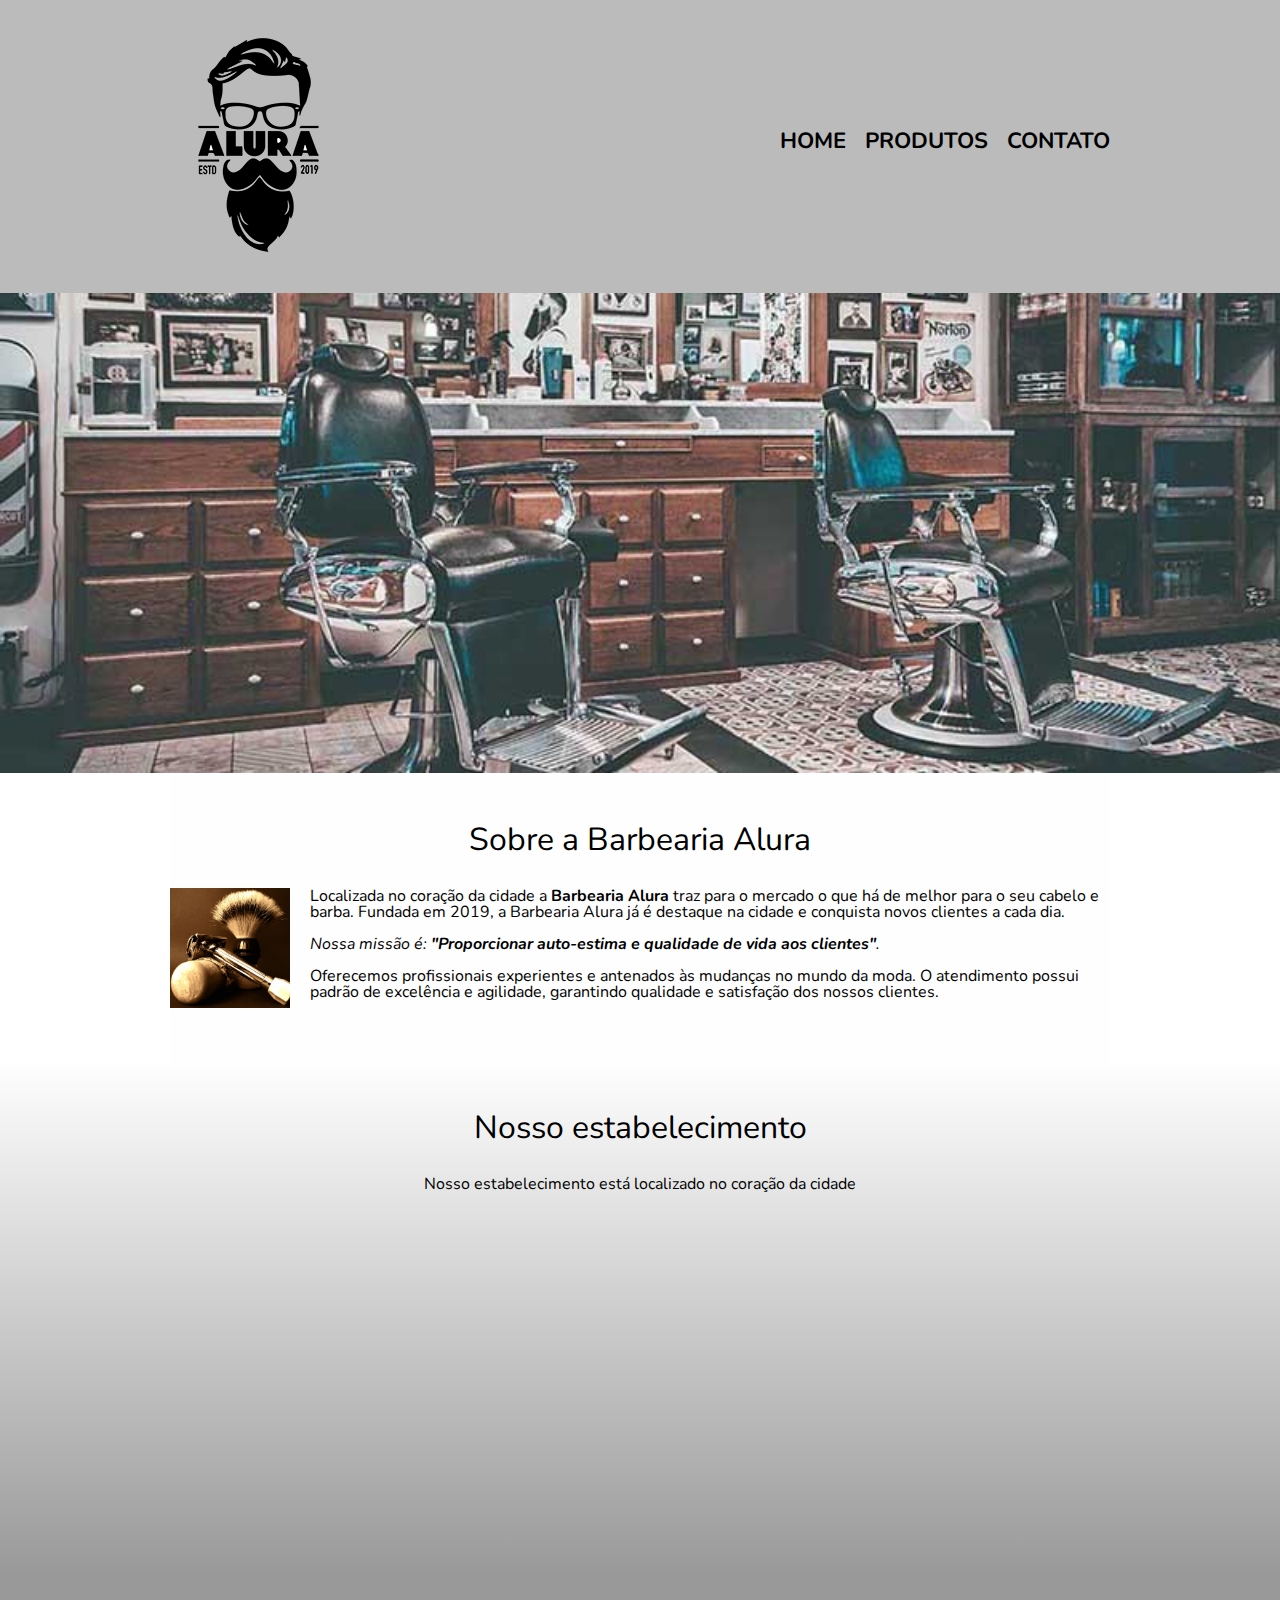
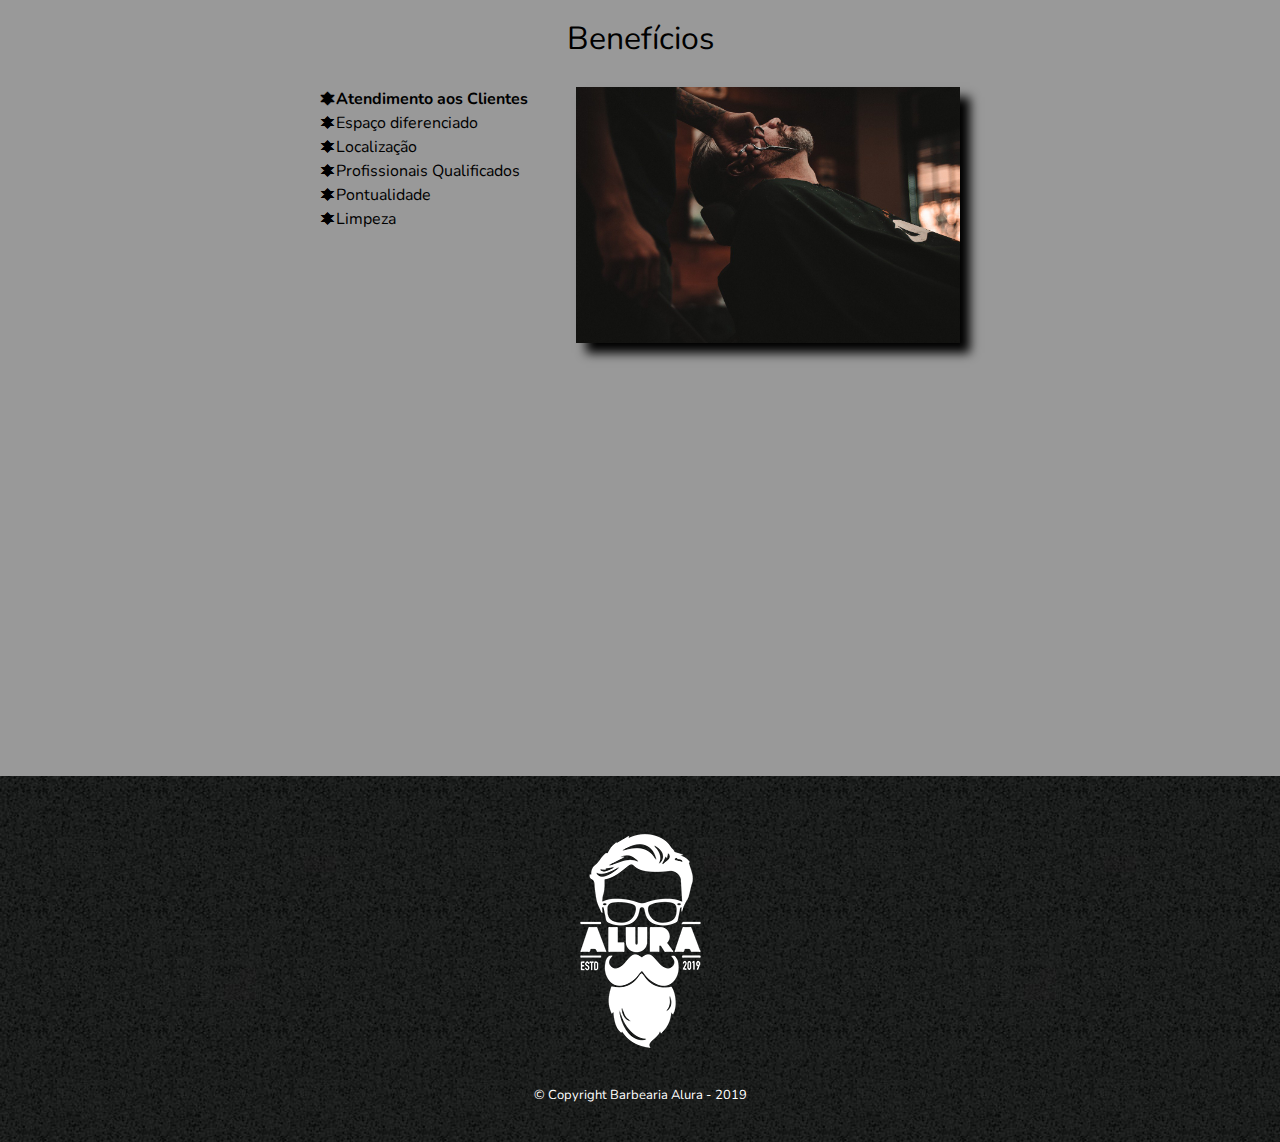
<file: index.html>
<!DOCTYPE html>
<html lang="pt-br">
  <head>
    <meta charset="UTF-8" />
    <meta name="viewport" content="width=device-width">
    <title>Barbearia Alura</title>
    <link rel="stylesheet" href="./CSS/reset.css" />
    <link rel="stylesheet" href="./CSS/style.css" />
    <link
      href="https://fonts.googleapis.com/css2?family=Nunito:wght@400;600;800&display=swap"
      rel="stylesheet"
    />
  </head>

  <body>
    <header>
      <div class="caixa">
        <h1><img src="./images/logo.png" alt="logomarca" /></h1>
        <nav>
          <ul>
            <li><a href="index.html">Home</a></li>
            <li><a href="produtos.html">Produtos</a></li>
            <li><a href="contato.html">Contato</a></li>
          </ul>
        </nav>
      </div>
    </header>

    <img class="banner" src="./images/banner.jpg" alt="Barbearia" />

    <main>
      <section class="principal">
        <h2 class="titulo-principal">Sobre a Barbearia Alura</h2>
        <img
          class="utensilios"
          src="./images/utensilios.jpg"
          alt="Utensilios de um barbeiro"
        />
        <p>
          Localizada no coração da cidade a
          <strong>Barbearia Alura</strong> traz para o mercado o que há de
          melhor para o seu cabelo e barba. Fundada em 2019, a Barbearia Alura
          já é destaque na cidade e conquista novos clientes a cada dia.
        </p>
        <p id="missao">
          <em
            >Nossa missão é:
            <strong
              >"Proporcionar auto-estima e qualidade de vida aos
              clientes"</strong
            >.</em
          >
        </p>
        <p>
          Oferecemos profissionais experientes e antenados às mudanças no mundo
          da moda. O atendimento possui padrão de excelência e agilidade,
          garantindo qualidade e satisfação dos nossos clientes.
        </p>
      </section>

      <section class="mapa">
        <h3 class="titulo-principal">Nosso estabelecimento</h3>
        <p>Nosso estabelecimento está localizado no coração da cidade</p>
        <div class="mapa-conteudo">
          <iframe
            src="https://www.google.com/maps/embed?pb=!1m18!1m12!1m3!1d5170.959634761075!2d-46.63234693427305!3d-23.58924328713753!2m3!1f0!2f0!3f0!3m2!1i1024!2i768!4f13.1!3m3!1m2!1s0x94ce5a2b2ed7f3a1%3A0xab35da2f5ca62674!2sCaelum%20-%20Escola%20de%20Tecnologia!5e0!3m2!1spt-BR!2sbr!4v1610918507209!5m2!1spt-BR!2sbr"
            width="100%"
            height="300"
            frameborder="0"
            style="border: 0"
            allowfullscreen=""
            aria-hidden="false"
            tabindex="0"
          ></iframe>
        </div>
      </section>

      <section class="beneficios">
        <h3 class="titulo-principal">Benefícios</h3>

        <div class="conteudo-beneficios">
          <ul class="lista-beneficios">
            <li class="itens">Atendimento aos Clientes</li>
            <li class="itens">Espaço diferenciado</li>
            <li class="itens">Localização</li>
            <li class="itens">Profissionais Qualificados</li>
            <li class="itens">Pontualidade</li>
            <li class="itens">Limpeza</li>
          </ul><img class="imagem-beneficios" src="./images/beneficios.jpg" alt="Beneficios"/>
        </div>

        <div class="video">
          <iframe
            width="100%"
            height="315"
            src="https://www.youtube.com/embed/wcVVXUV0YUY"
            frameborder="0"
            allow="accelerometer; autoplay; encrypted-media; gyroscope; picture-in-picture"
            allowfullscreen
          ></iframe>
        </div>

      </section>
    </main>

    <footer>
      <img src="./images/logo-branco.png" alt="logomarca branca" />
      <p class="copyright">&copy; Copyright Barbearia Alura - 2019</p>
    </footer>
  </body>
</html>
</file>
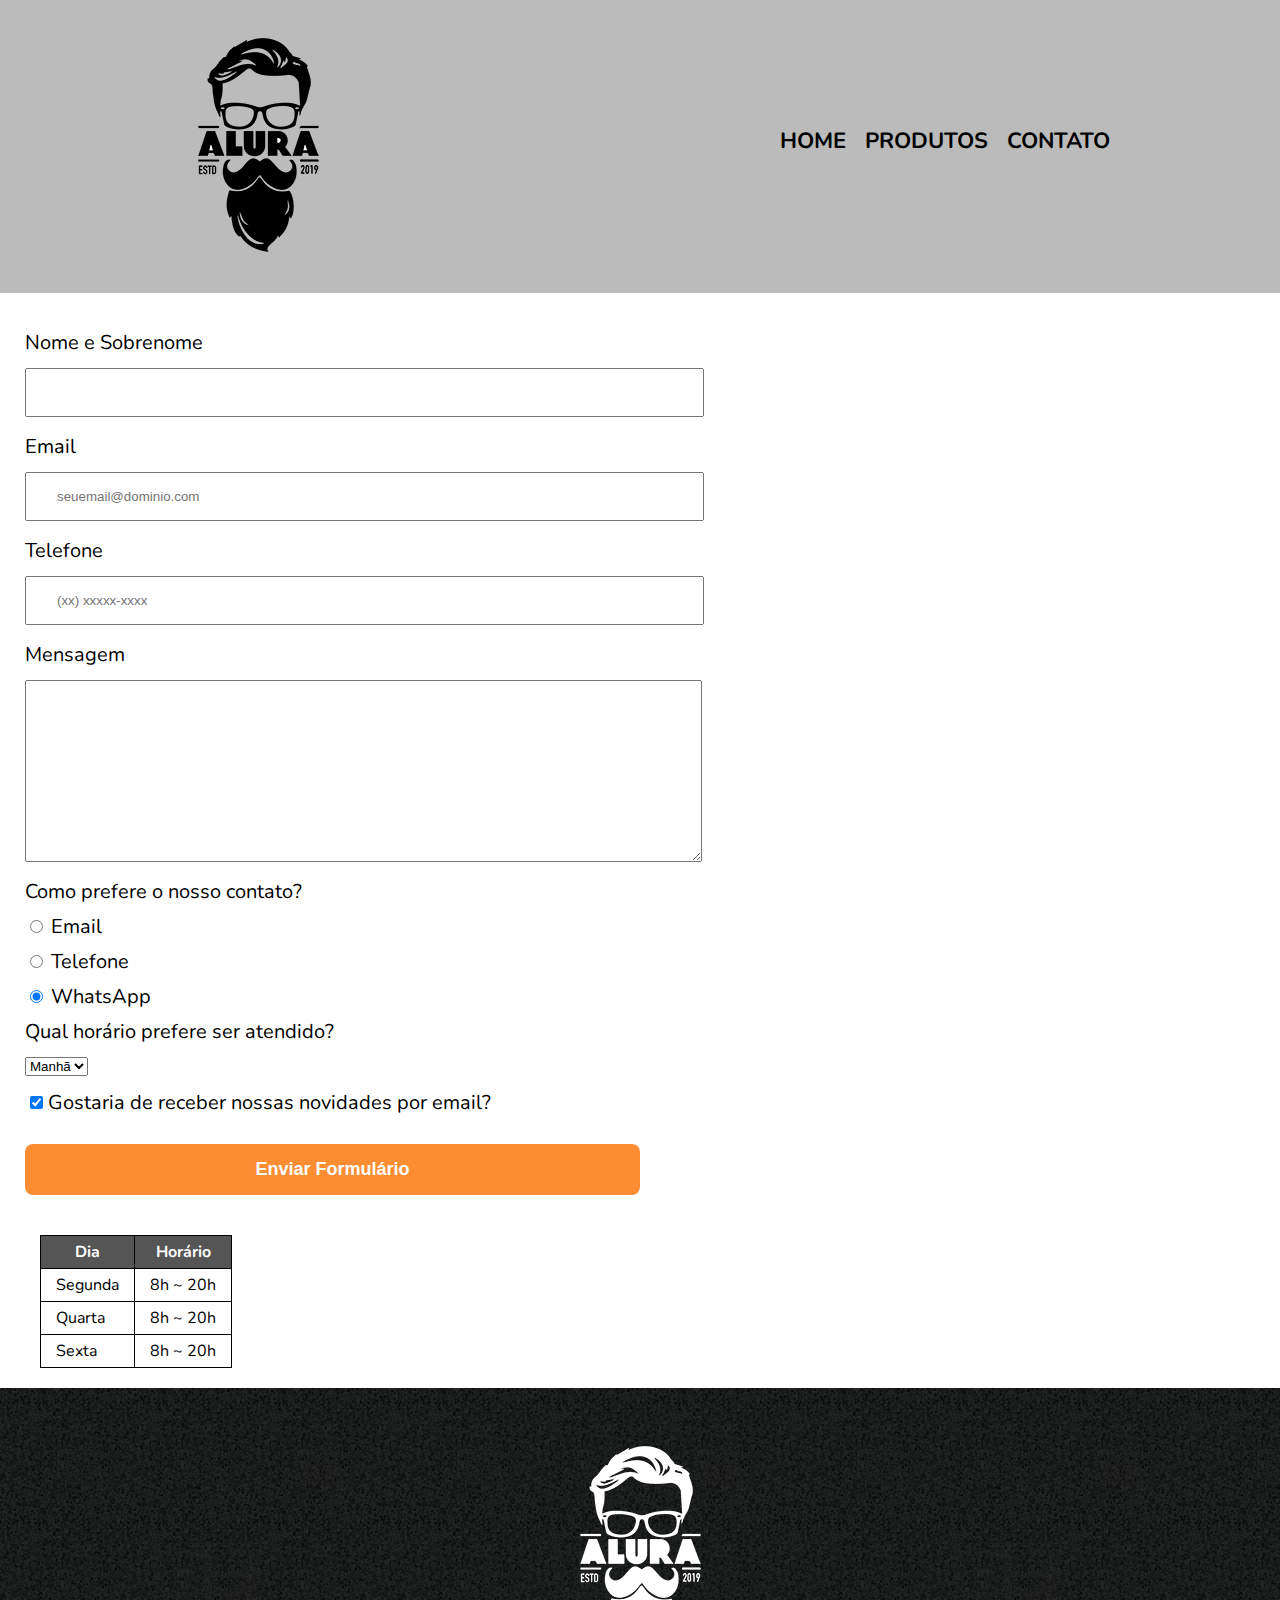
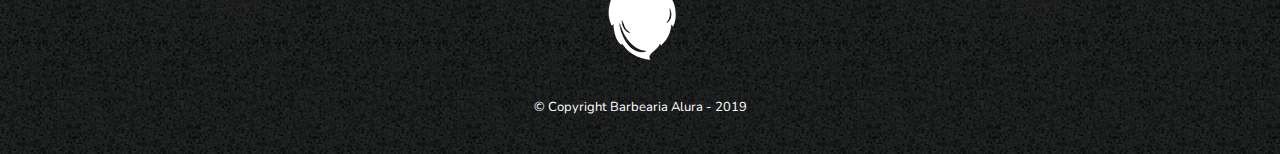
<file: contato.html>
<!DOCTYPE html>
<html>
  <head>
    <meta charset="UTF-8" />
    <title>Contato - Barbearia Alura</title>
    <link rel="stylesheet" href="./CSS/reset.css" />
    <link rel="stylesheet" href="./CSS/style.css" />

    <link
      href="https://fonts.googleapis.com/css2?family=Nunito:wght@400;600;800&display=swap"
      rel="stylesheet"
    />
  </head>

  <body>
    <header>
      <div class="caixa">
        <h1><img src="./images/logo.png" alt="Logo da Barbearia Alura" /></h1>

        <nav>
          <ul>
            <li><a href="index.html">Home</a></li>
            <li><a href="produtos.html">Produtos</a></li>
            <li><a href="contato.html">Contato</a></li>
          </ul>
        </nav>
      </div>
    </header>

    <main>
      <form>
        <label for="nome-sobrenome">Nome e Sobrenome</label>
        <input type="text" id="nome-sobrenome" class="input-padrao" required />

        <label for="email">Email</label>
        <input
          type="email"
          id="email"
          class="input-padrao"
          required
          placeholder="seuemail@dominio.com"
        />

        <label for="telefone">Telefone</label>
        <input
          type="tel"
          id="telefone"
          class="input-padrao"
          required
          placeholder="(xx) xxxxx-xxxx"
        />

        <label for="mensagem">Mensagem</label>
        <textarea
          name="mensagem"
          id="mensagem"
          cols="70"
          rows="10"
          class="input-padrao"
          required
        ></textarea>

        <fieldset>
          <legend>Como prefere o nosso contato?</legend>
          <label for="radio-email"
            ><input
              type="radio"
              name="contato"
              value="email"
              id="radio-email"
            />
            Email</label
          >

          <label for="radio-telefone"
            ><input
              type="radio"
              name="contato"
              value="telefone"
              id="radio-telefone"
            />
            Telefone</label
          >

          <label for="radio-whatsapp"
            ><input
              type="radio"
              name="contato"
              value="whatsapp"
              id="radio-whatsapp"
              checked
            />
            WhatsApp</label
          >
        </fieldset>

        <fieldset>
          <legend>Qual horário prefere ser atendido?</legend>
          <select name="" id="">
            <option value="">Manhã</option>
            <option value="">Tarde</option>
            <option value="">Noite</option>
          </select>
        </fieldset>

        <label
          ><input type="checkbox" class="checkbox" checked />Gostaria de receber
          nossas novidades por email?</label
        >

        <input type="submit" value="Enviar Formulário" class="enviar" />
      </form>

      <table>
        <thead>
          <tr>
            <th>Dia</th>
            <th>Horário</th>
          </tr>
        </thead>
        <tbody>
          <tr>
            <td>Segunda</td>
            <td>8h ~ 20h</td>
          </tr>
          <tr>
            <td>Quarta</td>
            <td>8h ~ 20h</td>
          </tr>
          <tr>
            <td>Sexta</td>
            <td>8h ~ 20h</td>
          </tr>
      </tbody>
      </table>
    </main>

    <footer>
      <img src="./images/logo-branco.png" alt="Logo da Barbearia Alura" />
      <p class="copyright">&copy; Copyright Barbearia Alura - 2019</p>
    </footer>
  </body>
</html>
</file>
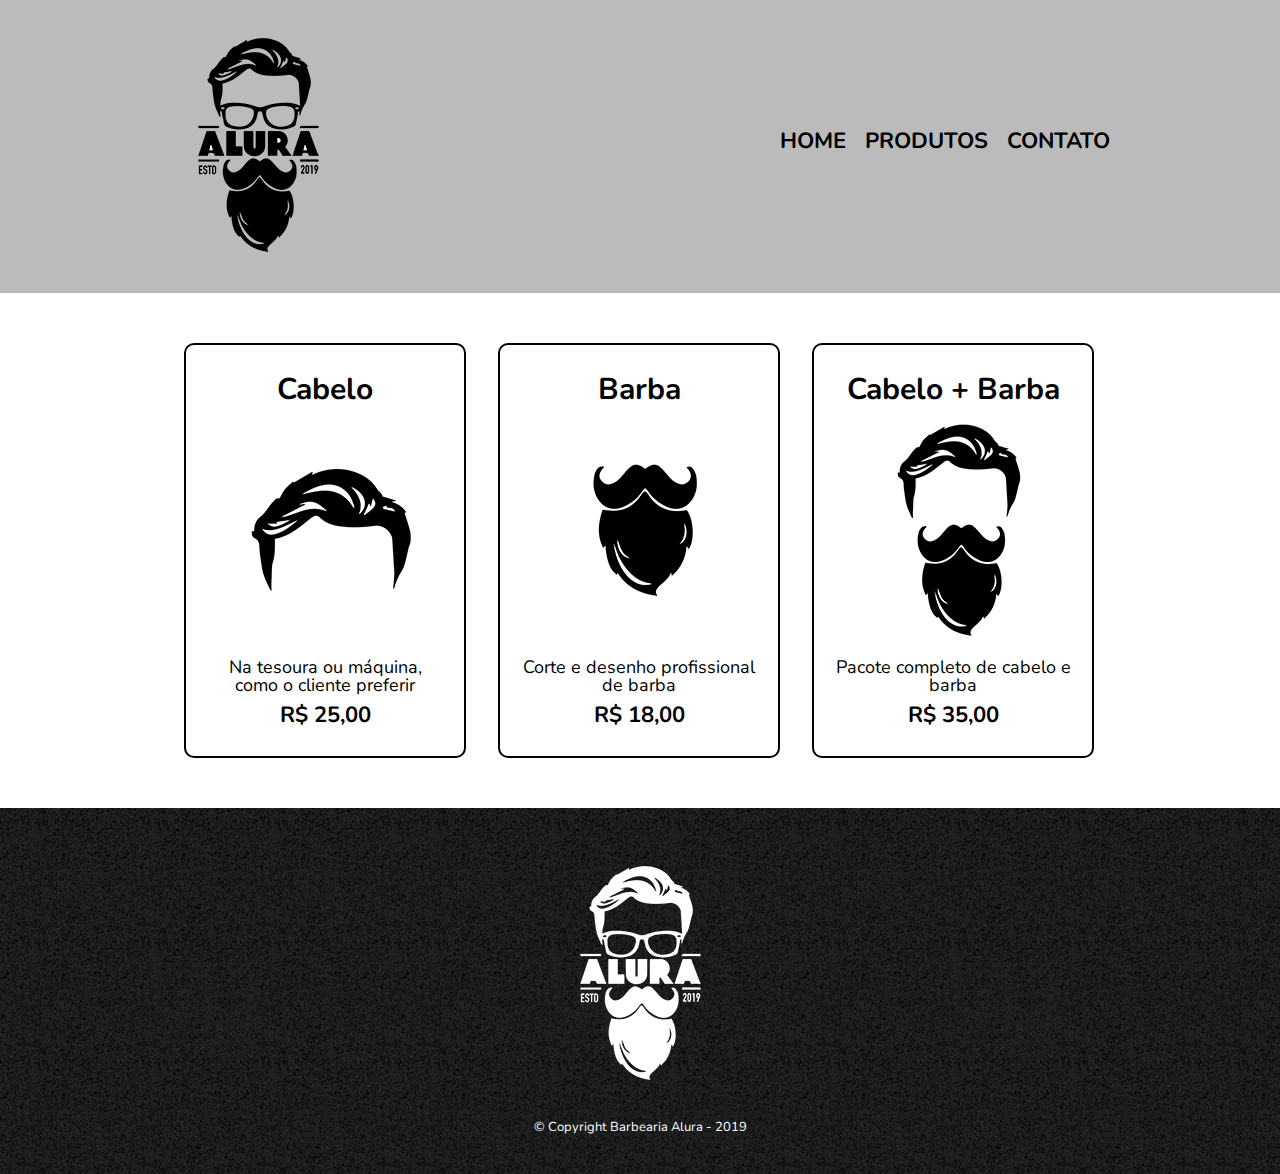
<file: produtos.html>
<!DOCTYPE html>
<html>
    <head>
        <meta charset="UTF-8">
        <title>Produtos - Barbearia Alura</title>
        <link rel="stylesheet" href="./CSS/reset.css">
        <link rel="stylesheet" href="./CSS/style.css">

        <link
      href="https://fonts.googleapis.com/css2?family=Nunito:wght@400;600;800&display=swap"
      rel="stylesheet"/>
    </head>

    <body>
        <header>
            <div class="caixa">
                <h1><img src="./images/logo.png" alt="logomarca"></h1>

                <nav>
                    <ul>
                        <li><a href="index.html">Home</a></li>
                        <li><a href="produtos.html">Produtos</a></li>
                        <li><a href="contato.html">Contato</a></li>
                    </ul>
                </nav>
            </div>
        </header>
        
        <main>
            <ul class="produtos">
                <li>
                    <h2>Cabelo</h2>
                    <img src="./images/cabelo.jpg" alt="cabelo">
                    <p class="produto-descricao">Na tesoura ou máquina, como o cliente preferir</p>
                    <p class="produto-preco">R$ 25,00</p>
                </li>
                <li>
                    <h2>Barba</h2>
                    <img src="./images/barba.jpg" alt="barba">
                    <p class="produto-descricao">Corte e desenho profissional de barba</p>
                    <p class="produto-preco">R$ 18,00</p>
                </li>
                <li>
                    <h2>Cabelo + Barba</h2>
                    <img src="./images/cabelo+barba.jpg" alt="cabelo mais barba">
                    <p class="produto-descricao">Pacote completo de cabelo e barba</p>
                    <p class="produto-preco">R$ 35,00</p>
                </li>
            </ul>
        </main>
        
        <footer>
            <img src="./images/logo-branco.png" alt="logomarca branca">
            <p class="copyright">&copy; Copyright Barbearia Alura - 2019</p>
        </footer>
    </body>
</html>
</file>
<file: CSS/style.css>
body {
    font-family: 'Nunito', sans-serif;
}

header {
    background-color: #BBBBBB;
    padding: 20px 0;
}

.caixa {
    position: relative;
    width: 940px;
    margin: 0 auto;
}

nav {
    position: absolute;
    top: 110px;
    right: 0;
}

nav li {
    display: inline;
    margin: 0 0 0 15px;
}

nav a {
    text-transform: uppercase;
    color: #000000;
    font-weight: bold;
    font-size: 22px;
    text-decoration: none;
}

nav a:hover {
    color: #d85012;
    text-decoration: underline;
}

.produtos {
    width: 940px;
    margin: 0 auto;
    padding: 50px 0;
}

.produtos li {
    display: inline-block;
    text-align: center;
    width: 30%;
    vertical-align: top;
    margin: 0 1.5%;
    padding: 30px 20px;
    box-sizing: border-box;
    border: 2px solid #000000;
    border-radius: 10px;
}

.produtos li:hover {
    border: 3px solid #d85012;
}

.produtos li:active {
    border-color: #088c19;
}

.produtos li:hover h2 {
    font-size: 32px;
}

.produtos h2 {
    font-size: 30px;
    font-weight: bold;
}

.produto-descricao {
    font-size: 18px;
}

.produto-preco {
    font-size: 22px;
    font-weight: bold;
    margin-top: 10px;
}

footer {
    text-align: center;
    background-image: url("../images/bg.jpg");
    padding: 40px 0;
}

.copyright {
    color: #ffffff;
    font-size: 13px;
    margin-top: 20px;
}

form {
    margin: 40px 25px;
}

form label, form legend {
    display: block;
    font-size: 20px;
    margin: 0 0 15px;
}

.input-padrao {
    display: block;
    margin: 0 0 20px;
    padding: 15px 30px;
    width: 50%;
}

.checkbox {
    margin: 20px 5px 20px 5px;
}

.enviar {
    width: 50%;
    padding: 15px 0;
    background: #fc8d32;
    color: white;
    font-weight: bold;
    font-size: 18px;
    border: none;
    border-radius: 0.5rem;
    transition: 200ms all;
    cursor: pointer;
}

.enviar:hover {
    background: #f86712;
    transform: scale(1.05);
}

table {
    margin: 20px 40px;
}

thead {
    background: #555555;
    color: white;
    font-weight: bold;
}

th, td {
    border: 1px solid #000000;
    padding: 8px 15px;
}

/*css da pagina inicial*/
.banner {
    width: 100%;
}

.titulo-principal {
    text-align: center;
    font-size: 2em;
    margin: 0 0 1em;
    clear: left;
}

.itens:before {
    content: "🟌";
}

.principal {
    padding: 3em 0;
    background: #fefefe;
    width: 940px;
    margin: 0 auto;
}

.principal p{
    margin: 0 0 1em;
}

.principal strong {
    font-weight: bold;
}

.principal em {
    font-style: italic;
}

.utensilios {
    width: 120px;
    float: left;
    margin: 0 20px 20px 0;
}

.mapa {
    padding: 3em 0;
    background: linear-gradient(#fefefe, #999999);
}

.mapa-conteudo {
    width: 940px;
    margin: 0 auto;
}

.mapa p {
    margin: 0 0 2em;
    text-align: center;
}

.beneficios {
    padding: 3em 0;
    background: #999999;
}

.conteudo-beneficios {
    width: 640px;
    margin: 0 auto;
}

.lista-beneficios {
    width: 40%;
    display: inline-block;
    vertical-align: top;
}

.itens {
    line-height: 1.5em;
}

.itens:first-child {
    font-weight: bold;
}

.imagem-beneficios {
    width: 60%;
    box-shadow: 10px 10px 10px #000000;
}

.video {
    width: 560px;
    margin: 2em auto;
}

@media screen and (max-width: 480px) {
    .caixa, .principal, .conteudo-beneficios, .mapa-conteudo, .video {
        width: auto;
    }

    h1 {
        text-align: center;
    }

    nav {
        position: static;
    }

    .lista-beneficios, .imagem-beneficios {
        width: 100%;
    }
}

/*
Seletores avançados:

">" para filhos diretos

"+" para irmãos

"~" para mais de um elemento que vem após outo elemento

"not" para excluir um tipo de elemento de uma seleção
*/
</file>
